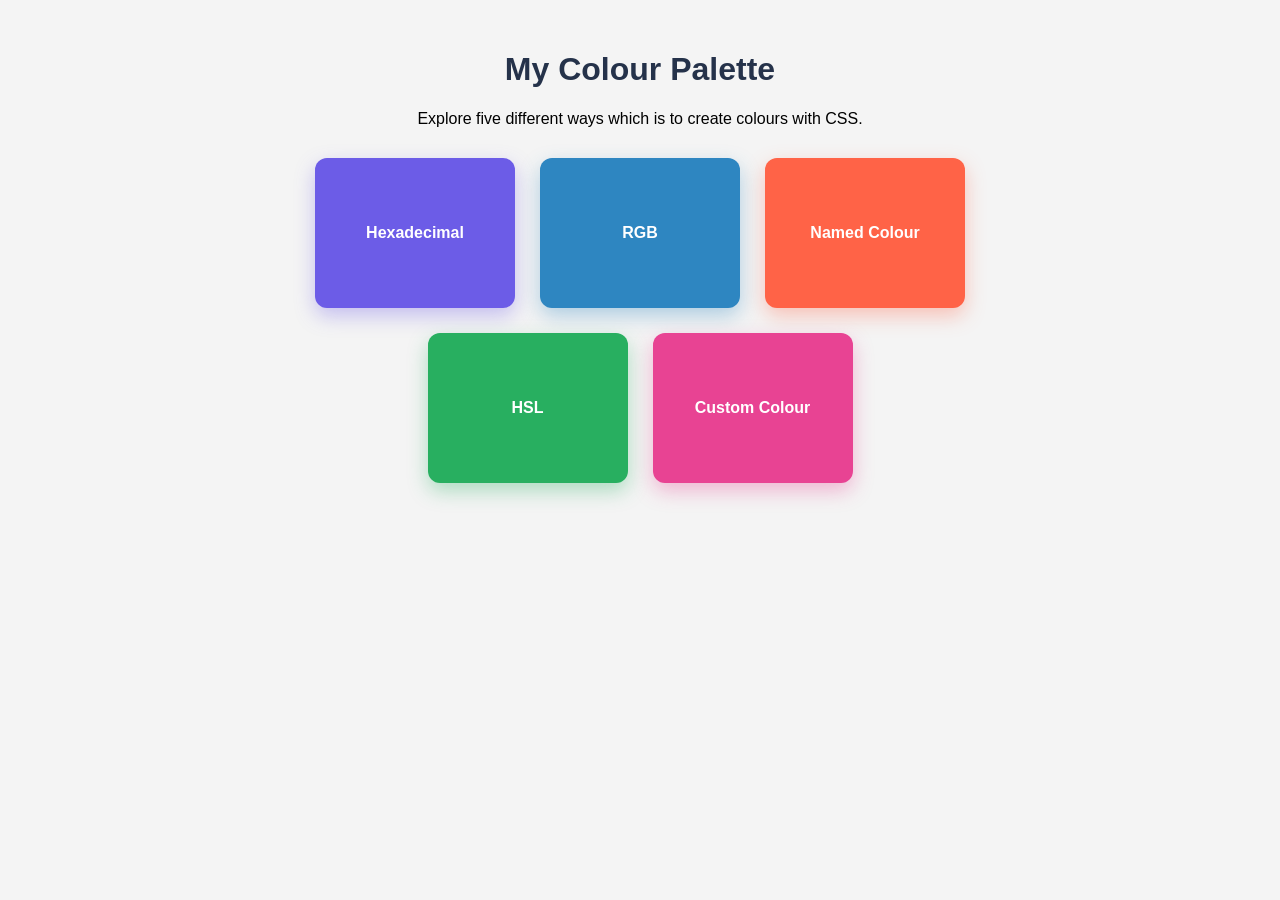
<file: BOXED COLORS/index.html>
<!DOCTYPE html>
<html lang="en">
<head>
  <meta charset="UTF-8">
  <meta name="viewport" content="width=device-width, initial-scale=1.0">
  <title>Colour Grid</title>
  <link rel="stylesheet" href="styles.css">
</head>
<body>

  <h1>My Colour Palette</h1>
  <p>Explore five different ways which is to create colours with CSS.</p>

  <div class="color-grid">
    <div class="color-box color1">Hexadecimal</div>
    <div class="color-box color2">RGB</div>
    <div class="color-box color3">Named Colour</div>
    <div class="color-box color4">HSL</div>
    <div class="color-box color5">Custom Colour</div>
  </div>

</body>
</html>
</file>
<file: BOXED COLORS/styles.css>
body {
  background-color: #f4f4f4;
  font-family: Arial, sans-serif;
  text-align: center;
  margin: 0;
  padding: 30px 15px;
}

h1 {
  color: #25324a;
}

.color-grid {
  display: flex;
  flex-wrap: wrap;
  justify-content: center;
  gap: 25px;
  max-width: 800px;
  margin: 30px auto;
}

.color-box {
  width: 200px;
  height: 150px;
  min-width: 0;
  border-radius: 12px;
  display: flex;
  align-items: center;
  justify-content: center;
  color: white;
  font-weight: bold;
  cursor: pointer;

  /* Shadowy background */
  box-shadow:
    0 8px 20px rgba(0, 0, 0, 0.18),
    0 0 15px rgba(100, 100, 255, 0.12);

  /* Smooth animation */
  transition:
    transform 0.3s ease,
    box-shadow 0.3s ease,
    filter 0.3s ease;
}

/* Hover effect for every box */
.color-box:hover {
  transform: translateY(-10px) scale(1.04);
  filter: brightness(1.1);
  box-shadow:
    0 15px 30px rgba(0, 0, 0, 0.25),
    0 0 25px rgba(108, 92, 231, 0.4);
}

/* Individual colours */
.color1 {
  background-color: #6c5ce7;
  box-shadow: 0 8px 20px rgba(108, 92, 231, 0.35);
}

.color2 {
  background-color: rgb(46, 134, 193);
  box-shadow: 0 8px 20px rgba(46, 134, 193, 0.35);
}

.color3 {
  background-color: tomato;
  box-shadow: 0 8px 20px rgba(255, 99, 71, 0.35);
}

.color4 {
  background-color: hsl(145, 63%, 42%);
  box-shadow: 0 8px 20px hsla(145, 63%, 42%, 0.35);
}

.color5 {
  background-color: #e84393;
  box-shadow: 0 8px 20px rgba(232, 67, 147, 0.35);
}

/* Individual glow when hovering */
.color1:hover {
  box-shadow: 0 15px 35px rgba(108, 92, 231, 0.65);
}

.color2:hover {
  box-shadow: 0 15px 35px rgba(46, 134, 193, 0.65);
}

.color3:hover {
  box-shadow: 0 15px 35px rgba(255, 99, 71, 0.65);
}

.color4:hover {
  box-shadow: 0 15px 35px hsla(145, 63%, 42%, 0.65);
}

.color5:hover {
  box-shadow: 0 15px 35px rgba(232, 67, 147, 0.65);
}

/* Accessibility: reduce animation if requested */
@media (prefers-reduced-motion: reduce) {
  .color-box {
    transition: none;
  }

  .color-box:hover {
    transform: none;
  }
}
</file>
